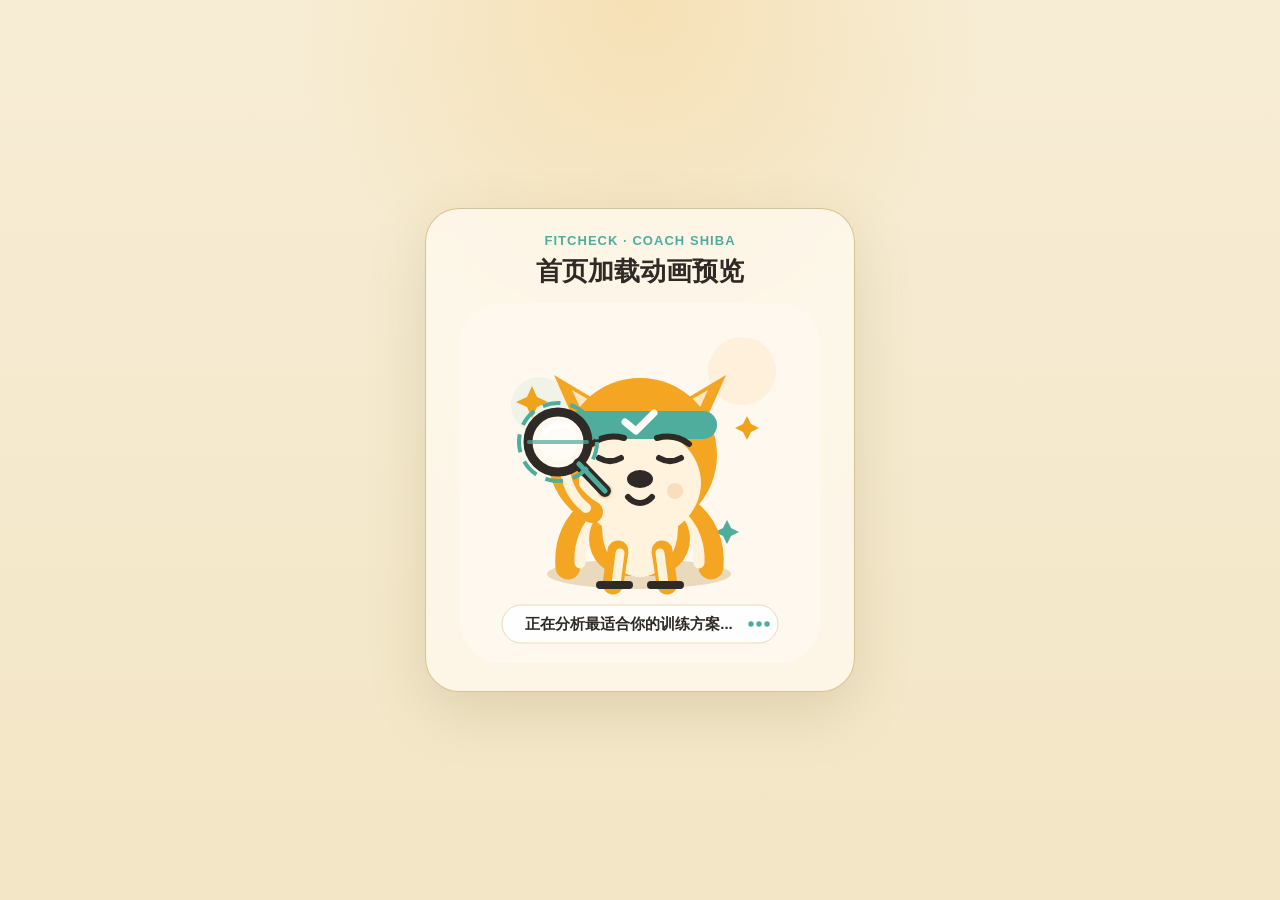
<file: coach-shiba-loading-preview.html>
<!DOCTYPE html>
<html lang="zh-CN">
  <head>
    <meta charset="UTF-8" />
    <meta name="viewport" content="width=device-width, initial-scale=1.0" />
    <title>柴教练加载动画预览</title>
    <style>
      * {
        box-sizing: border-box;
      }

      body {
        min-height: 100vh;
        margin: 0;
        display: grid;
        place-items: center;
        background:
          radial-gradient(circle at top, rgba(240, 159, 18, 0.16), transparent 32%),
          linear-gradient(180deg, #f7edd5 0%, #f3e6c6 100%);
        color: #2f2a25;
        font-family:
          "Noto Sans SC",
          "PingFang SC",
          "Microsoft YaHei",
          -apple-system,
          BlinkMacSystemFont,
          "Segoe UI",
          sans-serif;
      }

      .preview-card {
        width: min(92vw, 430px);
        padding: 24px;
        border: 1px solid rgba(212, 192, 144, 0.95);
        border-radius: 34px;
        background: rgba(255, 250, 240, 0.78);
        box-shadow: 0 20px 60px rgba(115, 88, 32, 0.16);
        text-align: center;
        backdrop-filter: blur(18px);
      }

      .preview-kicker {
        margin: 0 0 8px;
        color: #4ead9d;
        font-size: 13px;
        font-weight: 800;
        letter-spacing: 0.08em;
      }

      h1 {
        margin: 0 0 16px;
        font-size: 26px;
        line-height: 1.2;
      }

      .coach-shiba-loading {
        display: inline-flex;
        width: min(100%, 360px);
      }

      .coach-shiba-loading svg {
        display: block;
        width: 100%;
        height: auto;
        overflow: visible;
      }

      .csl-shadow {
        animation: csl-shadow 3s ease-in-out infinite;
        transform-origin: 180px 270px;
      }

      .csl-shiba {
        animation: csl-body-bob 3s ease-in-out infinite;
        transform-origin: 180px 188px;
      }

      .csl-head {
        animation: csl-look-around 3s ease-in-out infinite;
        transform-box: fill-box;
        transform-origin: center bottom;
      }

      .csl-brow {
        animation: csl-brow-check 3s ease-in-out infinite;
        transform-box: fill-box;
        transform-origin: center;
      }

      .csl-magnifier-arm {
        animation: csl-lift-magnifier 3s cubic-bezier(0.34, 1.56, 0.64, 1) infinite;
        transform-box: fill-box;
        transform-origin: 126px 212px;
      }

      .csl-magnifier {
        animation: csl-scan-wiggle 3s ease-in-out infinite;
        transform-box: fill-box;
        transform-origin: 80px 132px;
      }

      .csl-scan-ring,
      .csl-scan-line {
        animation: csl-scan-visible 3s ease-in-out infinite;
      }

      .csl-scan-ring {
        stroke-dasharray: 18 10;
        animation-name: csl-scan-visible, csl-scan-dash;
        animation-duration: 3s, 0.9s;
        animation-timing-function: ease-in-out, linear;
        animation-iteration-count: infinite, infinite;
      }

      .csl-sparkle {
        animation: csl-sparkle 3s ease-in-out infinite;
        transform-box: fill-box;
        transform-origin: center;
      }

      .csl-message,
      .csl-message-pill {
        animation: csl-message-in 3s ease-in-out infinite;
      }

      .csl-dot {
        animation: csl-dot-pulse 3s ease-in-out infinite;
      }

      .csl-dot:nth-of-type(2) {
        animation-delay: 0.12s;
      }

      .csl-dot:nth-of-type(3) {
        animation-delay: 0.24s;
      }

      @keyframes csl-body-bob {
        0%,
        100% {
          transform: translateY(0);
        }
        18% {
          transform: translateY(-5px);
        }
        34%,
        66% {
          transform: translateY(-2px);
        }
        82% {
          transform: translateY(-3px);
        }
      }

      @keyframes csl-shadow {
        0%,
        100% {
          transform: scaleX(1);
          opacity: 0.48;
        }
        18% {
          transform: scaleX(0.88);
          opacity: 0.34;
        }
        34%,
        66% {
          transform: scaleX(0.95);
          opacity: 0.4;
        }
      }

      @keyframes csl-lift-magnifier {
        0%,
        7% {
          transform: translate(28px, 46px) rotate(-34deg) scale(0.94);
          opacity: 0.9;
        }
        27%,
        72% {
          transform: translate(0, 0) rotate(0deg) scale(1);
          opacity: 1;
        }
        100% {
          transform: translate(28px, 46px) rotate(-34deg) scale(0.94);
          opacity: 0.9;
        }
      }

      @keyframes csl-scan-wiggle {
        0%,
        33%,
        66%,
        100% {
          transform: translateX(0) rotate(0deg);
        }
        42% {
          transform: translateX(-9px) rotate(-5deg);
        }
        54% {
          transform: translateX(10px) rotate(5deg);
        }
        62% {
          transform: translateX(-3px) rotate(-2deg);
        }
      }

      @keyframes csl-look-around {
        0%,
        33%,
        66%,
        100% {
          transform: translateX(0) rotate(0deg);
        }
        42% {
          transform: translateX(-5px) rotate(-2.5deg);
        }
        54% {
          transform: translateX(6px) rotate(2.5deg);
        }
        62% {
          transform: translateX(-2px) rotate(-1deg);
        }
      }

      @keyframes csl-brow-check {
        0%,
        34%,
        66%,
        100% {
          transform: translateY(0);
        }
        42%,
        54% {
          transform: translateY(-2px);
        }
      }

      @keyframes csl-scan-visible {
        0%,
        30%,
        68%,
        100% {
          opacity: 0;
        }
        36%,
        63% {
          opacity: 1;
        }
      }

      @keyframes csl-scan-dash {
        to {
          stroke-dashoffset: -56;
        }
      }

      @keyframes csl-message-in {
        0%,
        64%,
        100% {
          opacity: 0;
          transform: translateY(10px);
        }
        72%,
        94% {
          opacity: 1;
          transform: translateY(0);
        }
      }

      @keyframes csl-dot-pulse {
        0%,
        64%,
        100% {
          opacity: 0.25;
          transform: translateY(0);
        }
        74%,
        92% {
          opacity: 1;
          transform: translateY(-2px);
        }
      }

      @keyframes csl-sparkle {
        0%,
        18%,
        36%,
        64%,
        100% {
          opacity: 0;
          transform: scale(0.6) rotate(0deg);
        }
        24%,
        48%,
        76% {
          opacity: 1;
          transform: scale(1) rotate(12deg);
        }
      }

      @media (prefers-reduced-motion: reduce) {
        .coach-shiba-loading * {
          animation-duration: 1ms !important;
          animation-iteration-count: 1 !important;
        }

        .csl-message,
        .csl-message-pill {
          opacity: 1;
          transform: none;
        }
      }
    </style>
  </head>
  <body>
    <main class="preview-card">
      <p class="preview-kicker">FITCHECK · COACH SHIBA</p>
      <h1>首页加载动画预览</h1>

      <div class="coach-shiba-loading" aria-label="柴教练正在分析训练方案" role="img">
        <svg viewBox="0 0 360 360" fill="none" xmlns="http://www.w3.org/2000/svg">
          <title>柴教练正在分析训练方案</title>
          <rect width="360" height="360" rx="42" fill="#FFF8EF" />
          <circle cx="282" cy="68" r="34" fill="#F4A623" opacity="0.1" />
          <circle cx="79" cy="102" r="28" fill="#4EAD9D" opacity="0.08" />
          <ellipse class="csl-shadow" cx="179" cy="271" rx="92" ry="15" fill="#E9D9BD" />

          <g class="csl-sparkle">
            <path d="M72 83L77 94L88 99L77 104L72 115L67 104L56 99L67 94Z" fill="#F0A21A" />
            <path d="M287 113L291 121L299 125L291 129L287 137L283 129L275 125L283 121Z" fill="#F0A21A" />
            <path d="M267 217L271 225L279 229L271 233L267 241L263 233L255 229L263 225Z" fill="#4EAD9D" />
          </g>

          <g class="csl-shiba">
            <g>
              <path d="M133 207C115 220 106 240 108 264" stroke="#F4A623" stroke-width="25" stroke-linecap="round" />
              <path d="M226 207C244 220 253 240 251 264" stroke="#F4A623" stroke-width="25" stroke-linecap="round" />
              <path d="M140 211C125 224 119 242 120 260" stroke="#FFF3DE" stroke-width="11" stroke-linecap="round" />
              <path d="M219 211C234 224 240 242 239 260" stroke="#FFF3DE" stroke-width="11" stroke-linecap="round" />
              <rect x="129" y="199" width="101" height="74" rx="38" fill="#F4A623" />
              <ellipse cx="180" cy="225" rx="38" ry="49" fill="#FFF3DE" />
              <path d="M158 248L153 281" stroke="#F4A623" stroke-width="21" stroke-linecap="round" />
              <path d="M202 248L207 281" stroke="#F4A623" stroke-width="21" stroke-linecap="round" />
              <path d="M160 250L156 281" stroke="#FFF3DE" stroke-width="9" stroke-linecap="round" />
              <path d="M200 250L204 281" stroke="#FFF3DE" stroke-width="9" stroke-linecap="round" />
              <path d="M140 282H169" stroke="#2F2A25" stroke-width="8" stroke-linecap="round" />
              <path d="M191 282H220" stroke="#2F2A25" stroke-width="8" stroke-linecap="round" />
            </g>

            <g class="csl-head">
              <path d="M122 135L94 72L151 106L122 135Z" fill="#F4A623" />
              <path d="M238 135L266 72L209 106L238 135Z" fill="#F4A623" />
              <path d="M129 124L112 87L145 106L129 124Z" fill="#FFE7C0" />
              <path d="M231 124L248 87L215 106L231 124Z" fill="#FFE7C0" />
              <circle cx="180" cy="152" r="77" fill="#F4A623" />
              <ellipse cx="180" cy="180" rx="61" ry="55" fill="#FFF3DE" />
              <rect x="103" y="108" width="154" height="28" rx="14" fill="#4EAD9D" />
              <path d="M165 119L176 128L194 110" stroke="#FFFDF8" stroke-width="7" stroke-linecap="round" stroke-linejoin="round" />
              <path class="csl-brow" d="M132 141C141 134 152 132 164 135" stroke="#2F2A25" stroke-width="6" stroke-linecap="round" />
              <path class="csl-brow" d="M197 135C209 132 220 134 229 141" stroke="#2F2A25" stroke-width="6" stroke-linecap="round" />
              <path d="M139 155C146 159 154 159 161 155" stroke="#2F2A25" stroke-width="6" stroke-linecap="round" />
              <path d="M199 155C206 159 214 159 221 155" stroke="#2F2A25" stroke-width="6" stroke-linecap="round" />
              <ellipse cx="180" cy="176" rx="13" ry="9" fill="#2F2A25" />
              <path d="M168 194C175 202 185 202 192 194" stroke="#2F2A25" stroke-width="6" stroke-linecap="round" />
              <circle cx="145" cy="188" r="8" fill="#F7D8B4" opacity="0.8" />
              <circle cx="215" cy="188" r="8" fill="#F7D8B4" opacity="0.8" />
            </g>

            <g class="csl-magnifier-arm">
              <path d="M132 209C112 197 101 179 98 156" stroke="#F4A623" stroke-width="22" stroke-linecap="round" />
              <path d="M126 205C112 194 105 179 104 159" stroke="#FFF3DE" stroke-width="10" stroke-linecap="round" />
              <g class="csl-magnifier">
                <circle cx="98" cy="139" r="30" fill="#FFF8EF" stroke="#2F2A25" stroke-width="9" />
                <circle cx="98" cy="139" r="19" fill="#FFFFFF" opacity="0.58" />
                <path d="M119 161L145 188" stroke="#2F2A25" stroke-width="12" stroke-linecap="round" />
                <path d="M119 161L145 188" stroke="#4EAD9D" stroke-width="5" stroke-linecap="round" />
                <path d="M85 129C91 122 101 120 109 123" stroke="#FFFFFF" stroke-width="5" stroke-linecap="round" opacity="0.82" />
                <circle class="csl-scan-ring" cx="98" cy="139" r="39" stroke="#4EAD9D" stroke-width="4" />
                <path class="csl-scan-line" d="M69 139H127" stroke="#4EAD9D" stroke-width="4" stroke-linecap="round" opacity="0.72" />
              </g>
            </g>
          </g>

          <g class="csl-message-pill">
            <rect x="42" y="302" width="276" height="38" rx="19" fill="#FFFFFF" opacity="0.92" />
            <rect x="42" y="302" width="276" height="38" rx="19" stroke="#EAD9BD" />
          </g>
          <text class="csl-message" x="169" y="326" text-anchor="middle" font-size="15" font-weight="800" fill="#2F2A25">
            正在分析最适合你的训练方案...
          </text>
          <g transform="translate(291 321)" fill="#4EAD9D">
            <circle class="csl-dot" cx="0" cy="0" r="2.7" />
            <circle class="csl-dot" cx="8" cy="0" r="2.7" />
            <circle class="csl-dot" cx="16" cy="0" r="2.7" />
          </g>
        </svg>
      </div>
    </main>
  </body>
</html>
</file>
